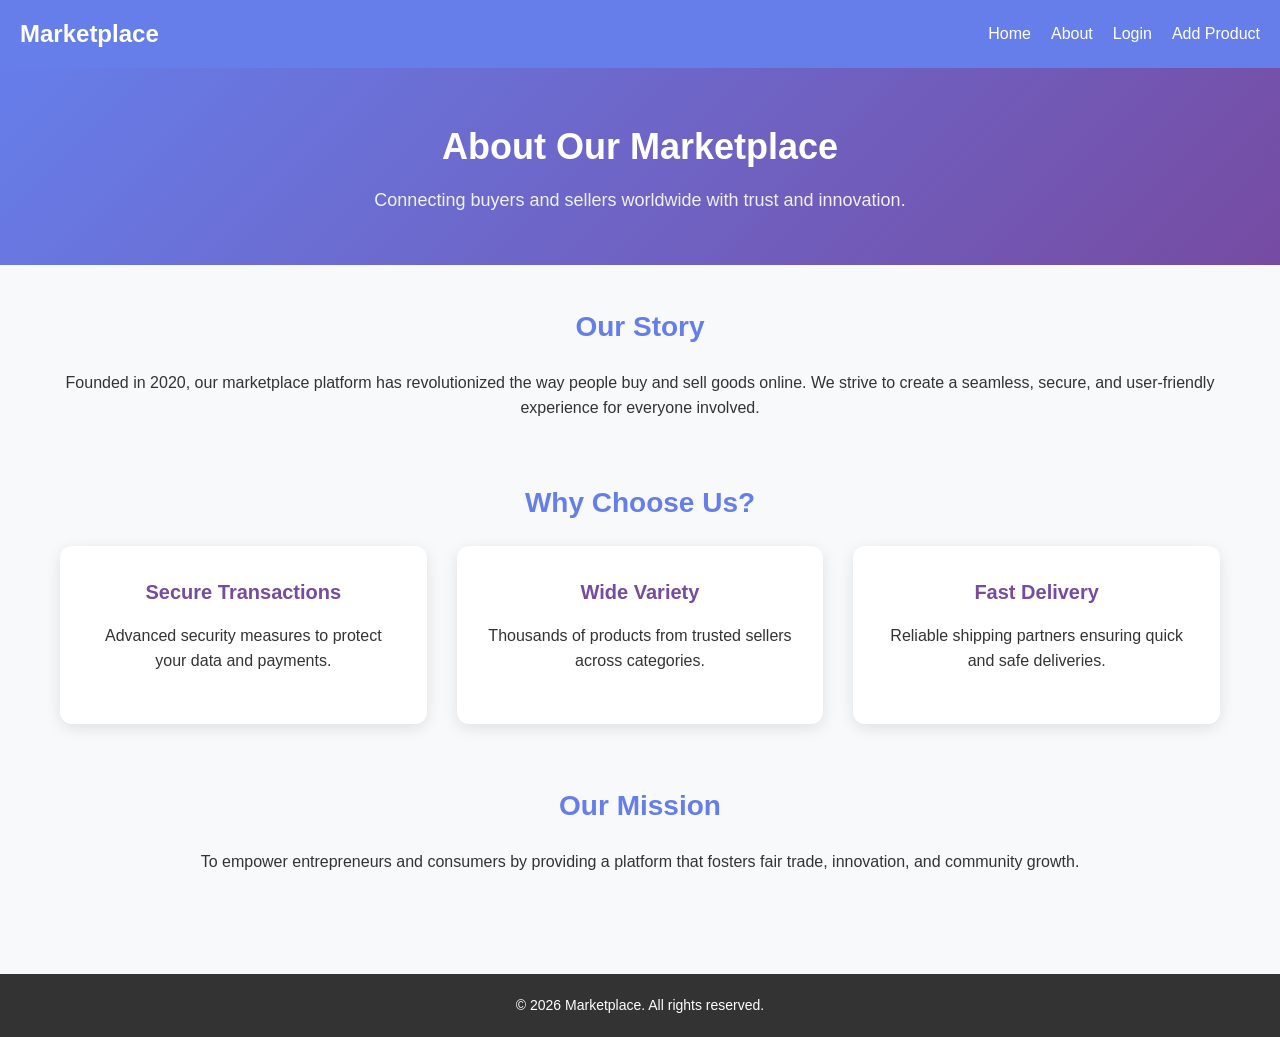
<file: about.html>
<!DOCTYPE html>
<html lang="en">
<head>
    <meta charset="UTF-8">
    <meta name="viewport" content="width=device-width, initial-scale=1.0">
    <title>About Us - Marketplace</title>
    <style>
        * {
            margin: 0;
            padding: 0;
            box-sizing: border-box;
        }

        body {
            font-family: 'Segoe UI', Tahoma, Geneva, Verdana, sans-serif;
            line-height: 1.6;
            color: #333;
            background: #f8f9fa;
        }

        /* navbar styling*/
           .navbar {
            background: #667eea; /* Changed to solid background color */
            color: white;
            padding: 15px 20px;
            display: flex;
            justify-content: space-between;
            align-items: center;
            transition: all 0.3s ease;
            position: relative;
            z-index: 1000;
        }

        .navbar.fixed {
            position: fixed;
            top: 0;
            left: 0;
            right: 0;
            box-shadow: 0 2px 10px rgba(0, 0, 0, 0.2);
        }

        .navbar .logo {
            font-size: 24px;
            font-weight: bold;
        }

        .navbar .nav-links {
            display: flex;
            list-style: none;
        }

        .navbar .nav-links li {
            margin-left: 20px;
        }

        .navbar .nav-links a {
            color: white;
            text-decoration: none;
            font-size: 16px;
            transition: color 0.3s ease;
        }

        .navbar .nav-links a:hover {
            color: #e0e0e0;
            text-decoration: underline; /* Added underline on hover */
        }

        .navbar .menu-toggle {
            display: none;
            flex-direction: column;
            cursor: pointer;
        }

        .navbar .menu-toggle span {
            width: 25px;
            height: 3px;
            background: white;
            margin: 3px 0;
            transition: 0.3s;
        }

        /* Responsive */
        @media (max-width: 768px) {
            .navbar .nav-links {
                display: none;
                flex-direction: column;
                position: absolute;
                top: 100%;
                left: 0;
                right: 0;
                background: #667eea; /* Updated to match solid background */
                padding: 20px;
            }

            .navbar .nav-links.active {
                display: flex;
            }

            .navbar .nav-links li {
                margin: 10px 0;
            }

            .navbar .menu-toggle {
                display: flex;
            }
        }

        /* header styling */

        header {
            background: linear-gradient(135deg, #667eea 0%, #764ba2 100%);
            color: white;
            padding: 50px 20px;
            text-align: center;
        }

        header h1 {
            font-size: 36px;
            margin-bottom: 10px;
        }

        header p {
            font-size: 18px;
            opacity: 0.9;
        }

        .container {
            max-width: 1200px;
            margin: 0 auto;
            padding: 40px 20px;
        }

        .section {
            margin-bottom: 60px;
        }

        .section h2 {
            font-size: 28px;
            margin-bottom: 20px;
            color: #667eea;
            text-align: center;
        }

        .section p {
            font-size: 16px;
            margin-bottom: 20px;
            text-align: center;
        }

        .features {
            display: grid;
            grid-template-columns: repeat(auto-fit, minmax(250px, 1fr));
            gap: 30px;
        }

        .feature-card {
            background: white;
            padding: 30px;
            border-radius: 12px;
            box-shadow: 0 4px 15px rgba(0, 0, 0, 0.1);
            text-align: center;
            transition: transform 0.3s ease;
        }

        .feature-card:hover {
            transform: translateY(-5px);
        }

        .feature-card h3 {
            font-size: 20px;
            margin-bottom: 15px;
            color: #764ba2;
        }

        footer {
            background: #333;
            color: white;
            text-align: center;
            padding: 20px;
        }

        footer p {
            font-size: 14px;
        }

        /* Tablet responsiveness */
        @media (max-width: 768px) {
            header h1 {
                font-size: 28px;
            }

            header p {
                font-size: 16px;
            }

            .container {
                padding: 30px 15px;
            }

            .section h2 {
                font-size: 24px;
            }

            .features {
                grid-template-columns: 1fr;
            }

            .feature-card {
                padding: 20px;
            }
        }

        /* Mobile responsiveness */
        @media (max-width: 480px) {
            header {
                padding: 30px 15px;
            }

            header h1 {
                font-size: 24px;
            }

            header p {
                font-size: 14px;
            }

            .section h2 {
                font-size: 20px;
            }

            .section p {
                font-size: 14px;
            }

            .feature-card h3 {
                font-size: 18px;
            }
        }
    </style>
</head>
<body>
      <nav class="navbar" id="navbar">
        <div class="logo">Marketplace</div>
        <ul class="nav-links" id="nav-links">
            <li><a href="index.html">Home</a></li>
            <li><a href="about.html">About</a></li>
            <li><a href="login.html">Login</a></li>
            <li><a href="add-product.html">Add Product</a></li>
        </ul>
        <div class="menu-toggle" id="menu-toggle">
            <span></span>
            <span></span>
            <span></span>
        </div>
    </nav>

    <header>
        <h1>About Our Marketplace</h1>
        <p>Connecting buyers and sellers worldwide with trust and innovation.</p>
    </header>

    <div class="container">
        <section class="section">
            <h2>Our Story</h2>
            <p>Founded in 2020, our marketplace platform has revolutionized the way people buy and sell goods online. We strive to create a seamless, secure, and user-friendly experience for everyone involved.</p>
        </section>

        <section class="section">
            <h2>Why Choose Us?</h2>
            <div class="features">
                <div class="feature-card">
                    <h3>Secure Transactions</h3>
                    <p>Advanced security measures to protect your data and payments.</p>
                </div>
                <div class="feature-card">
                    <h3>Wide Variety</h3>
                    <p>Thousands of products from trusted sellers across categories.</p>
                </div>
                <div class="feature-card">
                    <h3>Fast Delivery</h3>
                    <p>Reliable shipping partners ensuring quick and safe deliveries.</p>
                </div>
            </div>
        </section>

        <section class="section">
            <h2>Our Mission</h2>
            <p>To empower entrepreneurs and consumers by providing a platform that fosters fair trade, innovation, and community growth.</p>
        </section>
    </div>

    <footer>
        <p>&copy; 2026 Marketplace. All rights reserved.</p>
    </footer>
<!-- fix when scroll down  -->
    <script>
        window.addEventListener('scroll', function() {
            const navbar = document.getElementById('navbar');
            if (window.scrollY > 0) {
                navbar.classList.add('fixed');
            } else {
                navbar.classList.remove('fixed');
            }
        });
    </script>

    <script>
  const menuToggle = document.getElementById('menu-toggle');
  const navLinks = document.getElementById('nav-links');

  if (menuToggle && navLinks) {
    menuToggle.addEventListener('click', () => {
      navLinks.classList.toggle('active');
      menuToggle.classList.toggle('open'); 
    });

     
    navLinks.querySelectorAll('a').forEach(link => {
      link.addEventListener('click', () => {
        navLinks.classList.remove('active');
        menuToggle.classList.remove('open');
      });
    });
  } else {
    console.warn('menu toggle or nav-links element not found');
  }
</script>

    
</body>
</html>
</file>
